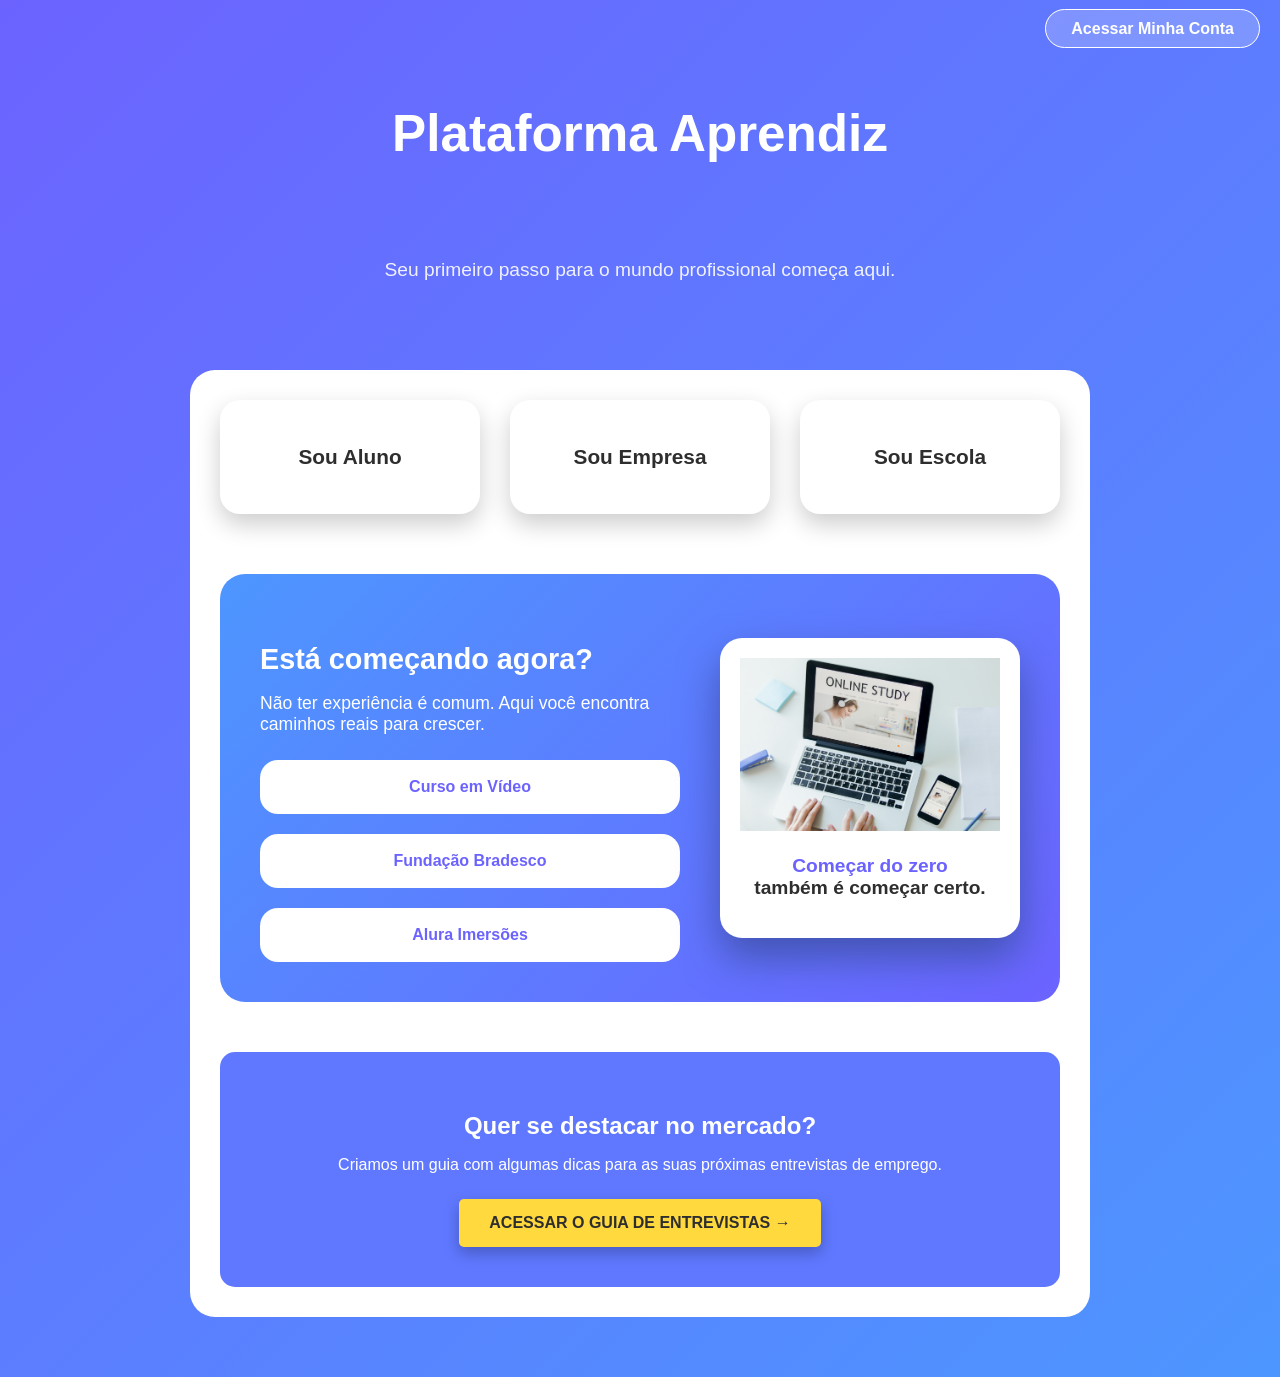
<file: index.html>
<!DOCTYPE html>
<html lang="pt-BR">
<head>
  <meta charset="UTF-8">
  <title>Plataforma Aprendiz</title>
  <meta name="viewport" content="width=device-width, initial-scale=1.0">
  <link rel="stylesheet" href="css/style.css">
  <script src="js/validacao.js"></script>
</head>
<body>

<!-- HEADER COM TYPEWRITER -->
<header class="hero">
  <div class="top-bar">
    <a href="login.html" class="btn-login">Acessar Minha Conta</a>
  </div>

  <h1 id="typewriter"></h1>
  <p class="sub">Seu primeiro passo para o mundo profissional começa aqui.</p>
</header>

<main>

  <!-- CARDS PRINCIPAIS -->
  <section class="cards">
    <a href="aluno.html" class="card">Sou Aluno</a>
    <a href="empresa.html" class="card">Sou Empresa</a>
    <a href="escola.html" class="card">Sou Escola</a>
  </section>

  <!-- CURSOS + IMAGEM AO LADO -->
  <section class="apoio apoio-layout">

    <div class="apoio-texto">
      <h3>Está começando agora?</h3>
      <p>
        Não ter experiência é comum.  
        Aqui você encontra caminhos reais para crescer.
      </p>

      <div class="links-cursos">
        <a href="https://www.cursoemvideo.com/" target="_blank">Curso em Vídeo</a>
        <a href="https://www.ev.org.br/" target="_blank">Fundação Bradesco</a>
        <a href="https://www.alura.com.br/imersoes" target="_blank">Alura Imersões</a>
      </div>
    </div>

    <div class="apoio-imagem">
      <img src="img/curosonline.jpg" alt="Jovens aprendendo">
      <p class="frase">
        <span>Começar do zero</span><br>
        também é começar certo.
      </p>
    </div>

  </section>

  <section style="text-align: center; margin-top: 50px; padding: 40px; background: #5F78FF; color: white; border-radius: 15px;">
      <h2 style="color: white; margin-bottom: 10px;">Quer se destacar no mercado?</h2>
      
      <p style="margin-bottom: 25px;">Criamos um guia com algumas dicas para as suas próximas entrevistas de emprego.</p>
      
      <a href="dicas.html" class="btn-voltar" style="background: var(--amarelo); color: var(--escuro); border: none; padding: 15px 30px; font-weight: bold; text-decoration: none; border-radius: 5px;">
          ACESSAR O GUIA DE ENTREVISTAS →
      </a>
  </section>

</main>

<script src="js/seed.js"></script>
<script src="js/typewriter.js"></script>
</body>
</html>
</file>
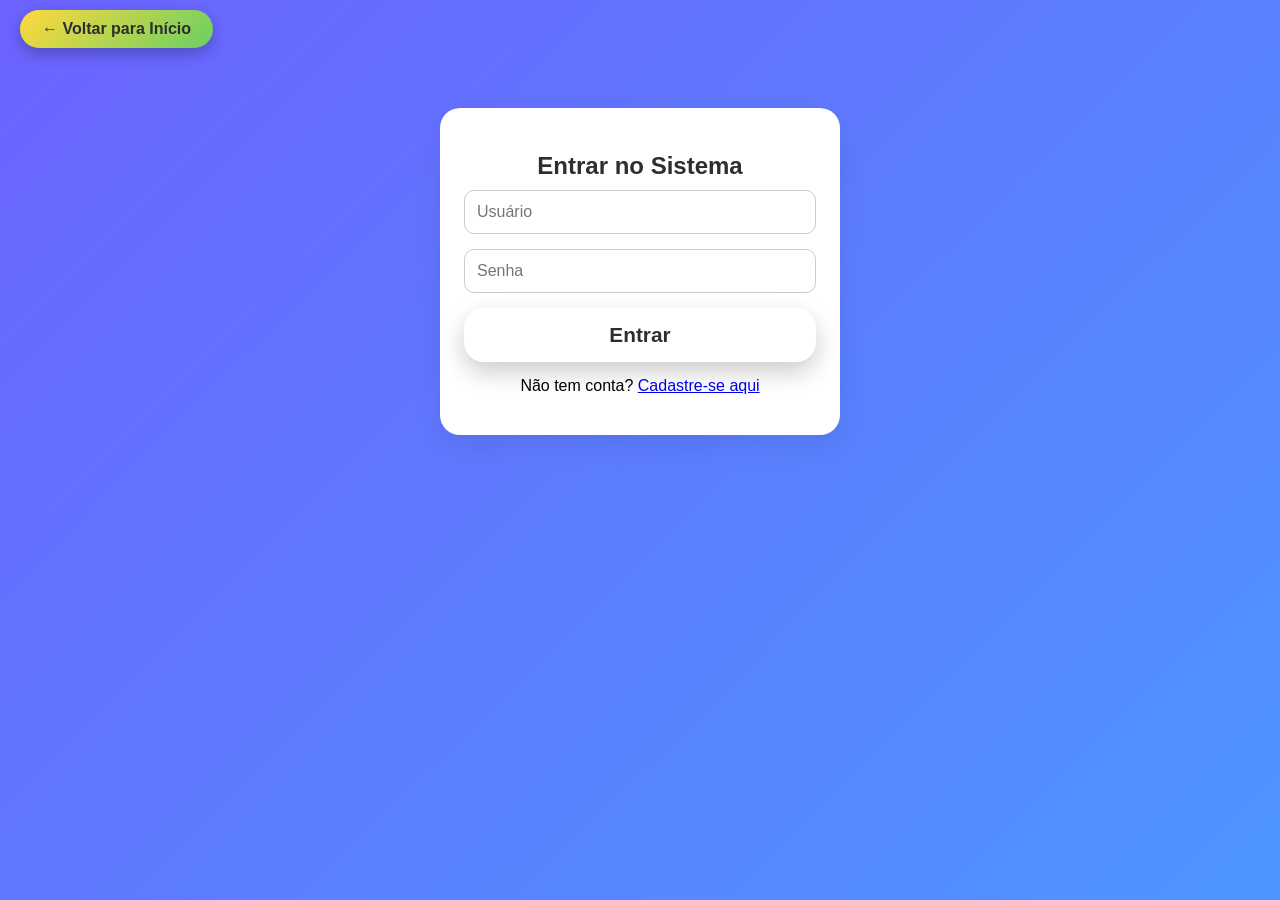
<file: aluno.html>
<!DOCTYPE html>
<html lang="pt-BR">
<head>
  <meta charset="UTF-8">
  <title>Cadastro do Aluno</title>
  <link rel="stylesheet" href="css/style.css">
  <script src="js/validacao.js"></script>
</head>
<body>

<nav class="top-nav">
  <div style="max-width: 1200px; margin: 0 auto; display: flex; justify-content: space-between; align-items: center; width: 100%; padding: 0 20px;">
    
    <a href="index.html" class="btn-voltar">← Voltar</a>

    <button onclick="logout()" class="btn-voltar" style="background: var(--escuro); color: white; margin: 0;">Sair</button>
  </div>

  <script>
  function logout() {
      localStorage.removeItem("usuarioLogado");
      window.location.href = "login.html";
  }
  </script>
</nav>

<main class="aluno-container">

  <h2>Cadastro do Aluno</h2>

  <p class="mensagem">
    Você não precisa ter experiência. Este espaço é para mostrar quem você é
    e o que quer aprender.
  </p>

  <form id="formAluno">
    <input type="text" id="nome" placeholder="Nome Completo" required>
    <input type="number" id="idade" placeholder="Idade" required>
    <input type="text" id="cpf" placeholder="CPF" required>
    <input type="text" id="endereco" placeholder="Endereço, nº, Bairro" required>
    <input type="email" id="email" placeholder="E-mail" required>
    <input type="tel" id="celular" class="input-padrao" placeholder="(00) 00000-0000" required>
    <input type="text" id="curso_periodo" placeholder="Curso / Período" required>
    <input type="text" id="idiomas" placeholder="Idiomas (opcional)">

    <input type="text" id="area" list="areasSugestao" placeholder="Área de interesse (Selecione ou digite)" required>
    <datalist id="areasSugestao">
        <option value="Marketing"></option>
        <option value="Finanças"></option>
        <option value="Recursos Humanos"></option>
        <option value="TI (Tecnologia da Informação)"></option>
        <option value="Administração"></option>
        <option value="Design"></option>
        <option value="Jurídico"></option>
        <option value="Operações"></option>
        <option value="Vendas"></option>
    </datalist>

    <input type="text" id="habilidades" placeholder="Habilidades (ex: Excel, Comunicação) (opcional)">
    <button type="submit">Cadastrar</button>
</form>


  <section class="cursos-tags">
    <h3>Não tem experiência ainda?</h3>
    <p>Esses cursos, ajudam a dar o primeiro passo:</p>

    <div class="tags">
      <a href="https://www.cursoemvideo.com/" target="_blank">Curso em Vídeo</a>
      <a href="https://www.ev.org.br/" target="_blank">Fundação Bradesco</a>
      <a href="https://www.alura.com.br/imersoes" target="_blank">Alura</a>
    </div>
  </section>

</main>

<script src="js/alunos.js"></script>
</body>
</html>
</file>
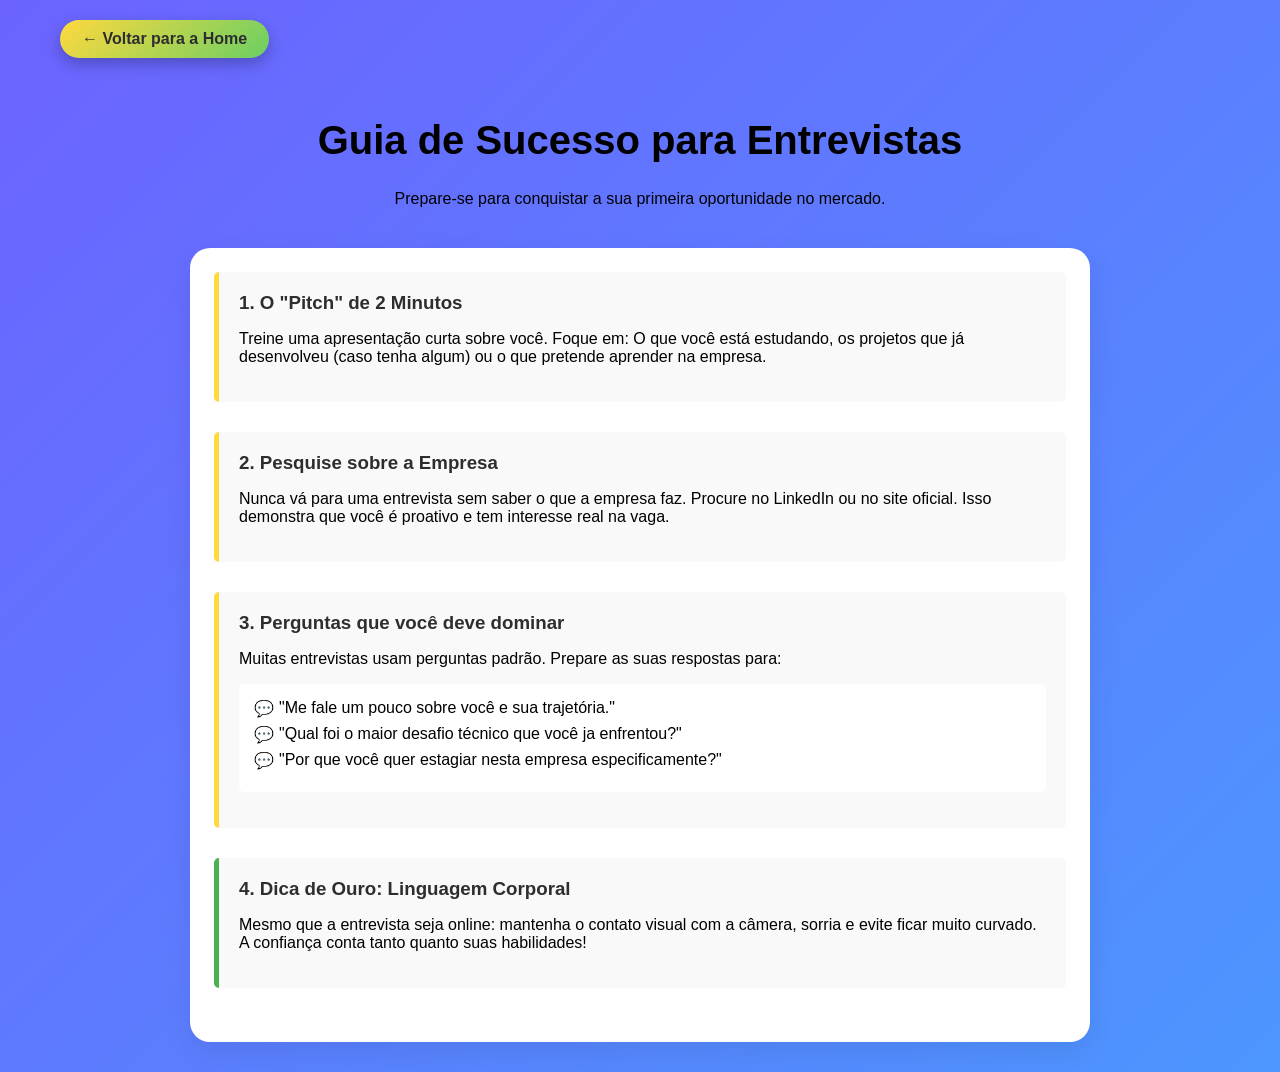
<file: dicas.html>
<!DOCTYPE html>
<html lang="pt-br">
<head>
    <meta charset="UTF-8">
    <meta name="viewport" content="width=device-width, initial-scale=1.0">
    <title>Dicas para Entrevistas - Portal de Talentos</title>
    <link rel="stylesheet" href="css/style.css">
    <style>
        .dica-item { margin-bottom: 30px; padding: 20px; border-left: 5px solid var(--amarelo); background: #f9f9f9; border-radius: 5px; }
        .dica-item h3 { color: var(--escuro); margin-bottom: 10px; }
        .lista-perguntas { background: #fff; padding: 15px; border-radius: 5px; list-style-type: none; }
        .lista-perguntas li { margin-bottom: 8px; padding-left: 25px; position: relative; }
        .lista-perguntas li::before { content: "💬"; position: absolute; left: 0; }
    </style>
</head>
<body>

    <nav class="top-nav" style="display: flex; justify-content: center; width: 100%;">
        <div style="max-width: 1200px; width: 100%; padding: 10px 20px; display: flex; justify-content: flex-start;">
            
            <a href="index.html" class="btn-voltar" style="margin: 0;">← Voltar para a Home</a>
            
        </div>
    </nav>

    <div class="container">
        <header style="text-align: center; margin: 40px 0;">
            <h1 style="font-size: 2.5rem;">Guia de Sucesso para Entrevistas</h1>
            <p>Prepare-se para conquistar a sua primeira oportunidade no mercado.</p>
        </header>

        <main class="box">
            <section class="dica-item">
                <h3>1. O "Pitch" de 2 Minutos</h3>
                <p>Treine uma apresentação curta sobre você. Foque em: O que você está estudando, os projetos que já desenvolveu (caso tenha algum) ou o que pretende aprender na empresa.</p>
            </section>

            <section class="dica-item">
                <h3>2. Pesquise sobre a Empresa</h3>
                <p>Nunca vá para uma entrevista sem saber o que a empresa faz. Procure no LinkedIn ou no site oficial. Isso demonstra que você é proativo e tem interesse real na vaga.</p>
            </section>

            <section class="dica-item">
                <h3>3. Perguntas que você deve dominar</h3>
                <p>Muitas entrevistas usam perguntas padrão. Prepare as suas respostas para:</p>
                <ul class="lista-perguntas">
                    <li>"Me fale um pouco sobre você e sua trajetória."</li>
                    <li>"Qual foi o maior desafio técnico que você ja enfrentou?"</li>
                    <li>"Por que você quer estagiar nesta empresa especificamente?"</li>
                </ul>
            </section>

            <section class="dica-item" style="border-left-color: #4CAF50;">
                <h3>4. Dica de Ouro: Linguagem Corporal</h3>
                <p>Mesmo que a entrevista seja online: mantenha o contato visual com a câmera, sorria e evite ficar muito curvado. A confiança conta tanto quanto suas habilidades!</p>
            </section>
        </main>
    </div>

</body>
</html>
</file>
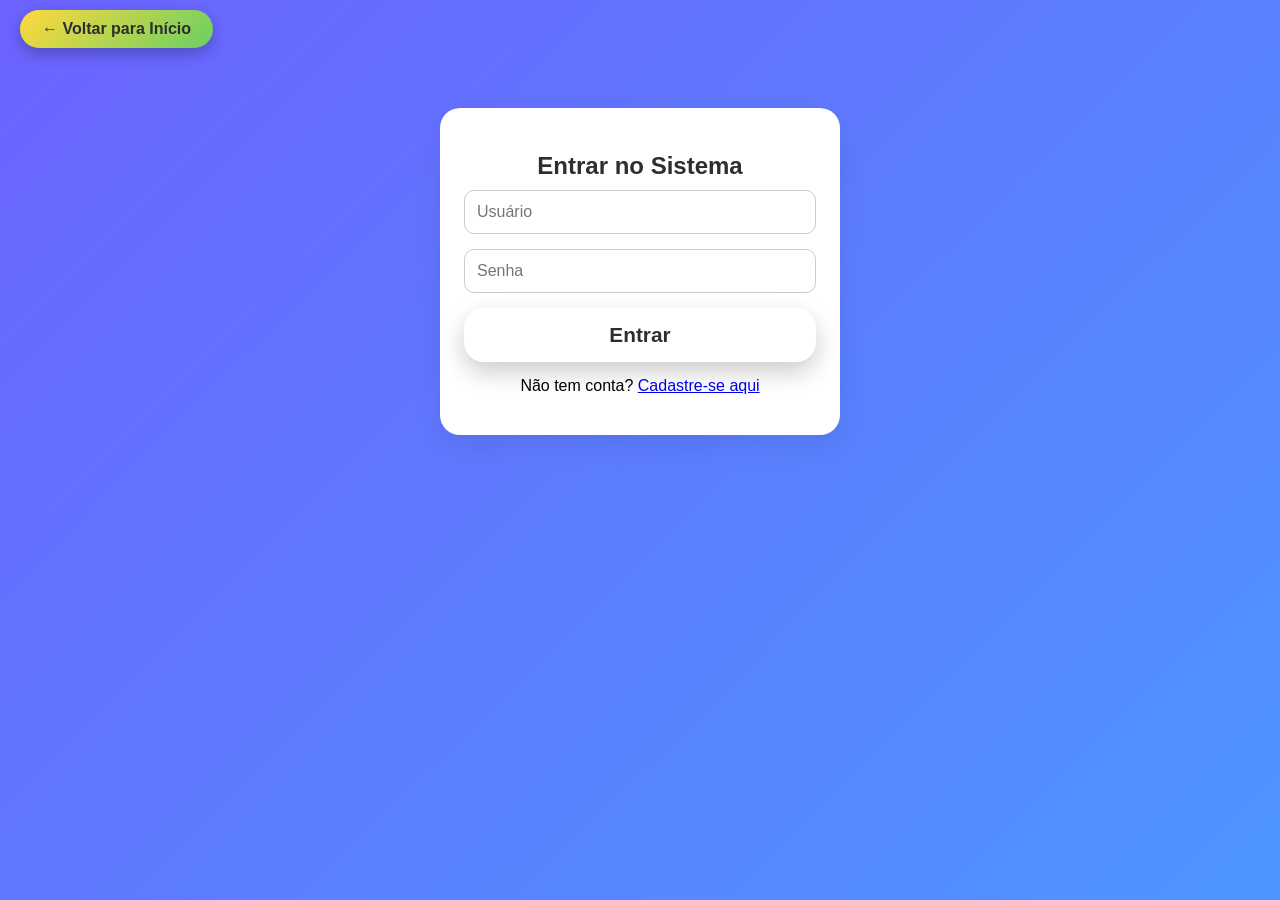
<file: empresa.html>
<!DOCTYPE html>
<html lang="pt-BR">
<head>
  <meta charset="UTF-8">
  <title>Área da Empresa</title>
  <link rel="stylesheet" href="css/style.css">
  <script src="js/validacao.js"></script>
</head>
<body>

<nav class="top-nav">
  <div style="max-width: 1200px; margin: 0 auto; display: flex; justify-content: space-between; align-items: center; width: 100%; padding: 0 20px;">
    
    <a href="index.html" class="btn-voltar">← Voltar</a>

    <button onclick="logout()" class="btn-voltar" style="background: var(--escuro); color: white; margin: 0;">Sair</button>
  </div>

  <script>
  function logout() {
      localStorage.removeItem("usuarioLogado");
      window.location.href = "login.html";
  }
  </script>
</nav>

<h2>Perfis de Alunos</h2>

<input type="text" id="filtroArea" placeholder="Filtrar por área">
<button onclick="filtrar()">Filtrar</button>

<div id="listaAlunos"></div>

<script src="js/empresa.js"></script>
</body>
</html>
</file>
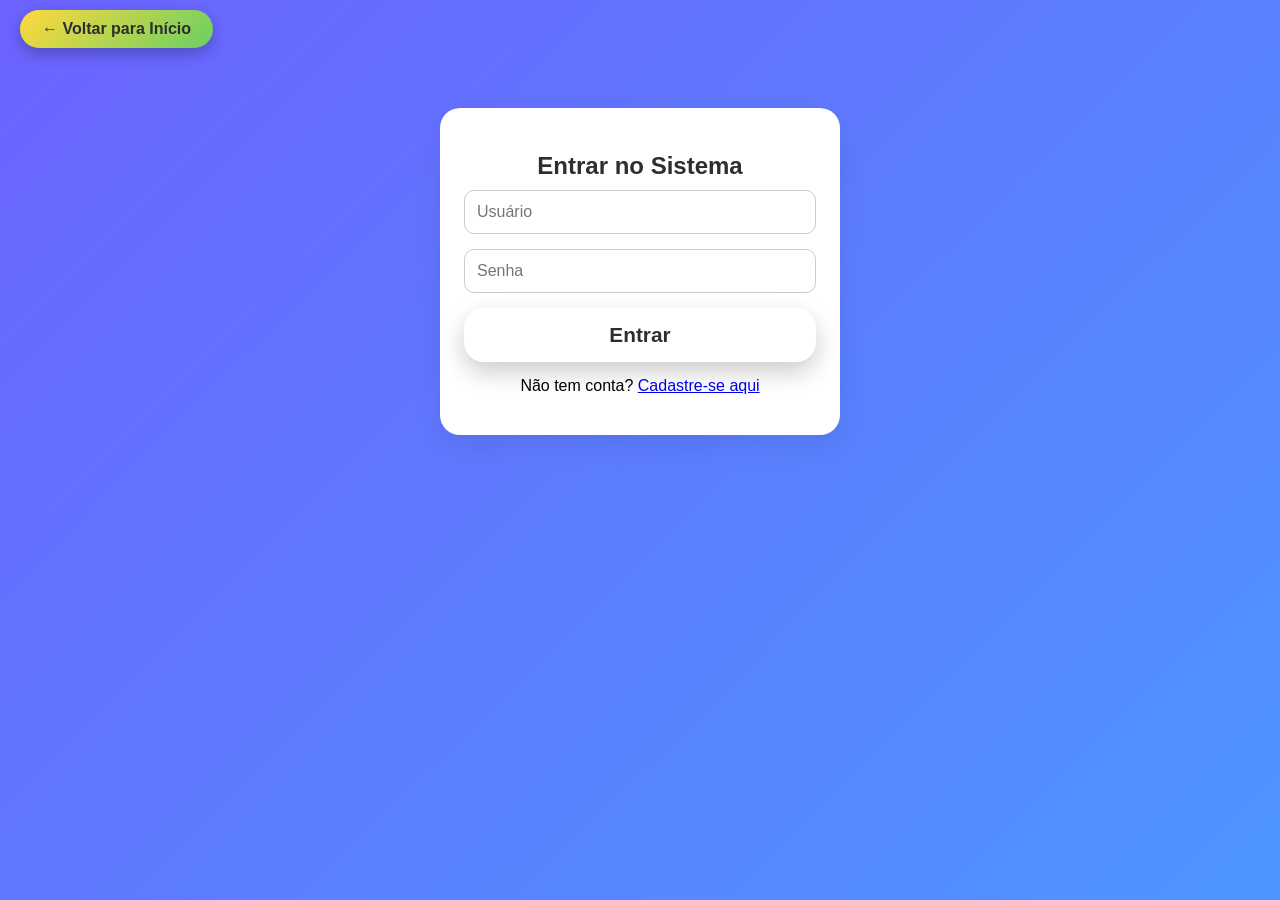
<file: login.html>
<!DOCTYPE html>
<html lang="pt-BR">
<head>
    <meta charset="UTF-8">
    <title>Acesso ao Sistema</title>
    <link rel="stylesheet" href="css/style.css">
    <style>
        /* Estilos adicionais para o login e cadastro */
        #areaLogin button, #areaCadastro button {
            cursor: pointer;
            border: none;
            display: block;
            margin: 10px auto;
        }
        .input-padrao {
            display: block;
            width: 100%;
        }
    </style>
</head>
<body>

<nav class="top-nav">
    <a href="index.html" class="btn-voltar">← Voltar para Início</a>
</nav>

<main class="box" style="max-width: 400px; margin: 50px auto;">
    <div id="areaLogin">
        <h2>Entrar no Sistema</h2>
        <input type="text" id="userLogin" class="input-padrao" placeholder="Usuário">
        <input type="password" id="passLogin" class="input-padrao" placeholder="Senha">
        
        <button onclick="realizarLogin()" class="card" style="padding: 15px; width: 100%;">
            Entrar
        </button>
        
        <p style="text-align: center; margin-top: 15px;">
            Não tem conta? <a href="javascript:void(0)" onclick="alternarTelas()">Cadastre-se aqui</a>
        </p>
    </div>

    <div id="areaCadastro" style="display: none;">
        <h2>Criar Nova Conta</h2>
        
        <label style="font-size: 0.8rem; font-weight: bold; display: block; margin-bottom: 5px;">Escolha seu Perfil:</label>
        <select id="perfilNovo" class="input-padrao">
            <option value="aluno">Sou Aluno</option>
            <option value="escola">Sou Escola</option>
            <option value="empresa">Sou Empresa</option>
        </select>

        <input type="text" id="userNovo" class="input-padrao" placeholder="Defina um Usuário">
        <input type="password" id="passNovo" class="input-padrao" placeholder="Defina uma Senha">
        
        <button onclick="cadastrarUsuario()" class="card" style="padding: 15px; width: 100%;">
            Criar Conta
        </button>
        
        <p style="text-align: center; margin-top: 15px;">
            <a href="javascript:void(0)" onclick="alternarTelas()">Voltar para Login</a>
        </p>
    </div>
</main>

<script>
// Limpa qualquer tentativa de bloqueio da validação.js nesta página específica
localStorage.removeItem("alunoSelecionado");

function alternarTelas() {
    const login = document.getElementById('areaLogin');
    const cadastro = document.getElementById('areaCadastro');
    if (login.style.display === 'none') {
        login.style.display = 'block';
        cadastro.style.display = 'none';
    } else {
        login.style.display = 'none';
        cadastro.style.display = 'block';
    }
}

function cadastrarUsuario() {
    const user = document.getElementById('userNovo').value.trim();
    const pass = document.getElementById('passNovo').value.trim();
    const perfil = document.getElementById('perfilNovo').value;

    if (!user || !pass) {
        alert("Preencha todos os campos!");
        return;
    }

    const usuarios = JSON.parse(localStorage.getItem("usuarios")) || [];
    
    if (usuarios.find(u => u.user === user)) {
        alert("Este usuário já existe!");
        return;
    }

    usuarios.push({ user, pass, perfil });
    localStorage.setItem("usuarios", JSON.stringify(usuarios));
    
    alert("Conta criada com sucesso! Agora faça login.");
    alternarTelas();
}

function realizarLogin() {
    const user = document.getElementById('userLogin').value.trim();
    const pass = document.getElementById('passLogin').value.trim();
    const usuarios = JSON.parse(localStorage.getItem("usuarios")) || [];

    const usuarioEncontrado = usuarios.find(u => u.user === user && u.pass === pass);

    if (usuarioEncontrado) {
        // Define o perfil logado no sistema
        localStorage.setItem("usuarioLogado", usuarioEncontrado.perfil);
        
        // Redirecionamento baseado no perfil
        if (usuarioEncontrado.perfil === 'aluno') {
            window.location.href = "aluno.html";
        } else if (usuarioEncontrado.perfil === 'escola') {
            window.location.href = "escola.html";
        } else if (usuarioEncontrado.perfil === 'empresa') {
            window.location.href = "empresa.html";
        }
    } else {
        alert("Usuário ou senha incorretos!");
    }
}
</script>
<script src="js/seed.js"></script>
</body>
</html>
</file>
<file: css/style.css>
:root {
  --roxo: #6c63ff;
  --azul: #4d96ff;
  --amarelo: #ffd93d;
  --verde: #6bcf63;
  --cinza: #f4f4f4;
  --escuro: #2e2e2e;
}

* {
  box-sizing: border-box;
}

body {
  margin: 0;
  font-family: "Segoe UI", Arial, sans-serif;
  background: linear-gradient(135deg, var(--roxo), var(--azul));
  min-height: 100vh;
}

/* HEADER */
.hero {
  text-align: center;
  padding: 70px 20px 50px;
  color: #fff;
}

.hero h1 {
  font-size: 3.2rem;
  font-weight: 900;
  min-height: 120px;
}

.hero .sub {
  font-size: 1.2rem;
  opacity: 0.9;
}

.top-bar {
    position: absolute;
    top: 20px;
    right: 20px;
}

.btn-login {
    background: rgba(255, 255, 255, 0.2);
    color: white;
    padding: 10px 25px;
    border-radius: 20px;
    text-decoration: none;
    font-weight: bold;
    border: 1px solid white;
    transition: 0.3s;
}

.btn-login:hover {
    background: white;
    color: var(--roxo);
}

/* CONTEÚDO */
main {
  max-width: 1200px;
  margin: auto;
  padding: 20px;
}

/* CARDS PRINCIPAIS */
.cards {
  display: grid;
  grid-template-columns: repeat(auto-fit, minmax(260px, 1fr));
  gap: 30px;
  margin-bottom: 60px;
}

.card {
  background: #fff;
  padding: 45px;
  text-align: center;
  font-size: 1.3rem;
  font-weight: bold;
  border-radius: 20px;
  text-decoration: none;
  color: var(--escuro);
  box-shadow: 0 10px 25px rgba(0,0,0,0.2);
  transition: 0.3s;
}

.card:hover {
  transform: translateY(-10px);
  background: linear-gradient(135deg, var(--amarelo), var(--verde));
}

/* APOIO */
.apoio {
  background: linear-gradient(135deg, var(--azul), var(--roxo));
  color: #fff;
  padding: 40px;
  border-radius: 25px;
}

/* LAYOUT APOIO */
.apoio-layout {
  display: grid;
  grid-template-columns: 1.4fr 1fr;
  gap: 40px;
  align-items: center;
}

/* TEXTO APOIO */
.apoio-texto h3 {
  font-size: 1.8rem;
  margin-bottom: 10px;
}

.apoio-texto p {
  font-size: 1.1rem;
  margin-bottom: 25px;
}

/* LINKS CURSOS */
.links-cursos {
  display: grid;
  grid-template-columns: repeat(auto-fit, minmax(220px, 1fr));
  gap: 20px;
}

.links-cursos a {
  background: #fff;
  color: var(--roxo);
  padding: 18px;
  border-radius: 18px;
  font-weight: bold;
  text-align: center;
  text-decoration: none;
}

/* IMAGEM + FRASE */
.apoio-imagem {
  background: #fff;
  border-radius: 22px;
  padding: 20px;
  color: var(--escuro);
  box-shadow: 0 20px 40px #4254b2;
  text-align: center;
  transition: transform 0.3s;
}

.apoio-imagem:hover {
  transform: translateY(-8px);
}

.apoio-imagem img {
  max-width: 100%;
  height: auto;
}

.apoio-imagem .frase {
  font-size: 1.2rem;
  font-weight: bold;
}

.apoio-imagem span {
  color: var(--roxo);
}

/* MOBILE */
@media (max-width: 768px) {
  .hero h1 {
    font-size: 2.4rem;
  }

  .apoio-layout {
    grid-template-columns: 1fr;
    gap: 24px;
  }

  .apoio-texto,.apoio-imagem {
    width: 100%;
    padding: 16px;
  }

  .links-cursos {
    display: flex;
    flex-wrap: wrap;      
    justify-content: center;
    gap: 14px;
    overflow: visible;    
  }

  .links-cursos a {
    min-width: unset;
    width: 100%;
    max-width: 320px;     
  }

  .top-bar {
    position: static;
    margin-bottom: 20px;
  }

  .container {
        padding: 15px; 
    }

    header h1 {
        font-size: 1.8rem !important; 
    }

    .dica-item {
        padding: 15px;
        margin-bottom: 20px;
    }

    .btn-voltar {
        width: 100%; 
        text-align: center;
        display: block;
    }

    .top-nav {
        padding: 10px;
    }
}

/* NAV TOPO */
.top-nav {
    display: flex;
    justify-content: space-between; /* Isso joga um pra cada ponta */
    align-items: center;
    padding: 10px 20px;
}

h2 {
  color: #2e2e2e;
  font-weight: bold;
  margin-bottom: 10px;
  text-align: center;
}

/* BOTÃO VOLTAR */
.btn-voltar {
  display: inline-block;
  background: linear-gradient(135deg, var(--amarelo), var(--verde));
  color: #2e2e2e;
  padding: 10px 22px;
  border-radius: 25px;
  font-weight: bold;
  text-decoration: none;
  box-shadow: 0 6px 15px rgba(0,0,0,0.25);
  transition: transform 0.2s, box-shadow 0.2s;
}

.btn-voltar:hover {
  transform: translateY(-2px);
  box-shadow: 0 10px 22px rgba(0,0,0,0.35);
}

@media (max-width: 600px) {
  .item-aluno {
    flex-direction: column;
    align-items: flex-start;
    gap: 4px;
  }
}

/* MAIN CENTRALIZADO */
main {
  max-width: 900px;
  margin: 20px auto 60px;
  padding: 30px;
  background: #fff;
  border-radius: 25px;
}

/* TÍTULO */
main h2 {
  text-align: center;
  margin-bottom: 10px;
}

/* TEXTO DE APOIO */
.mensagem {
  text-align: center;
  font-size: 1.1rem;
  margin-bottom: 30px;
}

/* FORMULÁRIO CENTRAL */
#formAluno {
  display: grid;
  gap: 16px;
  max-width: 500px;
  margin: 0 auto 40px;
}

/* INPUTS */
#formAluno input {
  padding: 14px;
  border-radius: 14px;
  border: 1px solid #ccc;
  font-size: 1rem;
}

/* BOTÃO CADASTRAR */
#formAluno button {
  margin-top: 10px;
  padding: 15px;
  border-radius: 18px;
  border: none;
  background: linear-gradient(135deg, var(--roxo), var(--azul));
  color: #fff;
  font-weight: bold;
  font-size: 1rem;
  cursor: pointer;
  transition: transform 0.2s;
}

#formAluno button:hover {
  transform: translateY(-3px);
}

/* TAGS DE CURSOS CENTRALIZADAS */
.cursos-tags {
  max-width: 500px;
  margin: 0 auto;
  text-align: center;
}

.tags {
  justify-content: center;
}
.tags a {
  margin: 6px;
}
.tags a {
  display: inline-block;
  background: linear-gradient(135deg, var(--amarelo), var(--verde));
  color: #2e2e2e;
  padding: 12px 20px;
  border-radius: 20px;
  font-weight: bold;
  text-decoration: none;
  box-shadow: 0 6px 15px rgba(0,0,0,0.25);
  transition: transform 0.2s, box-shadow 0.2s;
}
.tags a:hover {
  transform: translateY(-2px);
  box-shadow: 0 10px 22px rgba(0,0,0,0.35);
}

/* FILTRO E BOTÃO CENTRALIZADOS */
#filtroArea,
button {
  max-width: 500px;
  margin: 0 auto 20px;
  display: block;
}
.top-nav{
  display: flex;
  justify-content: space-between;
  align-items: center;
}

#listaAlunos {
  max-width: 900px;
  margin: 30px auto;
  background: #fff;
  border-radius: 20px;
  padding: 20px 24px;
  box-shadow: 0 10px 30px rgba(0,0,0,0.08);
}

#listaAlunos > div {
  padding: 14px 0;
}

#listaAlunos > div:not(:last-child) {
  background: linear-gradient(
    to bottom,
    transparent 0%,
    transparent 90%,
    #f2f2f2 100%
  );
}
/* Resumo do aluno na lista */
.aluno-resumo {
  padding: 14px 8px;
  cursor: pointer;
  display: flex;
  justify-content: space-between;
  transition: background 0.2s ease;
}

.aluno-resumo:hover {
  background: #f6f6f6;
}

.box {
  max-width: 900px;
  margin: 30px auto;
  background: #fff;
  padding: 24px;
  border-radius: 20px;
  box-shadow: 0 10px 30px rgba(0,0,0,0.08);
}

.box h3 {
  margin-top: 0;
}

/* Item da lista de alunos */
.item-aluno {
  display: flex;
  justify-content: space-between;
  align-items: center;

  padding: 16px;
  border-bottom: 1px solid #eee;
  cursor: pointer;

  transition: background 0.2s ease, transform 0.15s ease;
}

.item-aluno:hover {
  background-color: #f3f0ff;
  transform: translateX(4px);
}

.item-aluno strong {
  font-size: 1rem;
  color: #333;
}

.item-aluno span {
  font-size: 0.9rem;
  color: #666;
}

/* Estilização dos Sliders de Avaliação */
.perfil-pedagogico {
  margin-top: 25px;
  padding: 20px;
  background: #f9f9ff;
  border-radius: 15px;
  border: 1px dashed var(--roxo);
}

.notas-grid {
  display: grid;
  gap: 20px;
  margin: 20px 0;
}

.notas-grid label {
  display: flex;
  flex-direction: column;
  font-weight: bold;
  color: var(--escuro);
  font-size: 0.9rem;
}

/* Estilo da barra do slider */
input[type="range"] {
  -webkit-appearance: none;
  appearance: none;         
  width: 100%;
  height: 8px;
  background: #ddd;
  border-radius: 5px;
  margin-top: 10px;
  outline: none;
}

/* Estilo da "bolinha" no Chrome, Edge e Safari */
input[type="range"]::-webkit-slider-thumb {
  -webkit-appearance: none;
  appearance: none;
  width: 18px;
  height: 18px;
  background: var(--roxo);
  border-radius: 50%;
  cursor: pointer;
  transition: 0.2s;
  border: none;
}

/* Estilo da "bolinha" no Firefox */
input[type="range"]::-moz-range-thumb {
  width: 18px;
  height: 18px;
  background: var(--roxo);
  border-radius: 50%;
  cursor: pointer;
  transition: 0.2s;
  border: none;
}
/* Efeito hover na "bolinha" do slider */
input[type="range"]::-webkit-slider-thumb:hover {
  transform: scale(1.2);
  background: var(--azul);
}

/* Container do Gráfico de Radar */
.radar-container {
  width: 100%;
  max-width: 400px;
  margin: 20px auto;
  background: #fff;
  padding: 15px;
  border-radius: 20px;
}
/* Estilo padrão para inputs */
.input-padrao {
    width: 100%;
    padding: 12px;
    margin-bottom: 15px;
    border-radius: 10px;
    border: 1px solid #ccc;
    font-size: 1rem;
}

.grafico-container {
    background: rgba(255, 255, 255, 0.05); /* Um leve fundo claro para destacar no gradiente escuro */
    padding: 15px;
    border-radius: 15px;
    margin-top: 10px;
}
</file>
